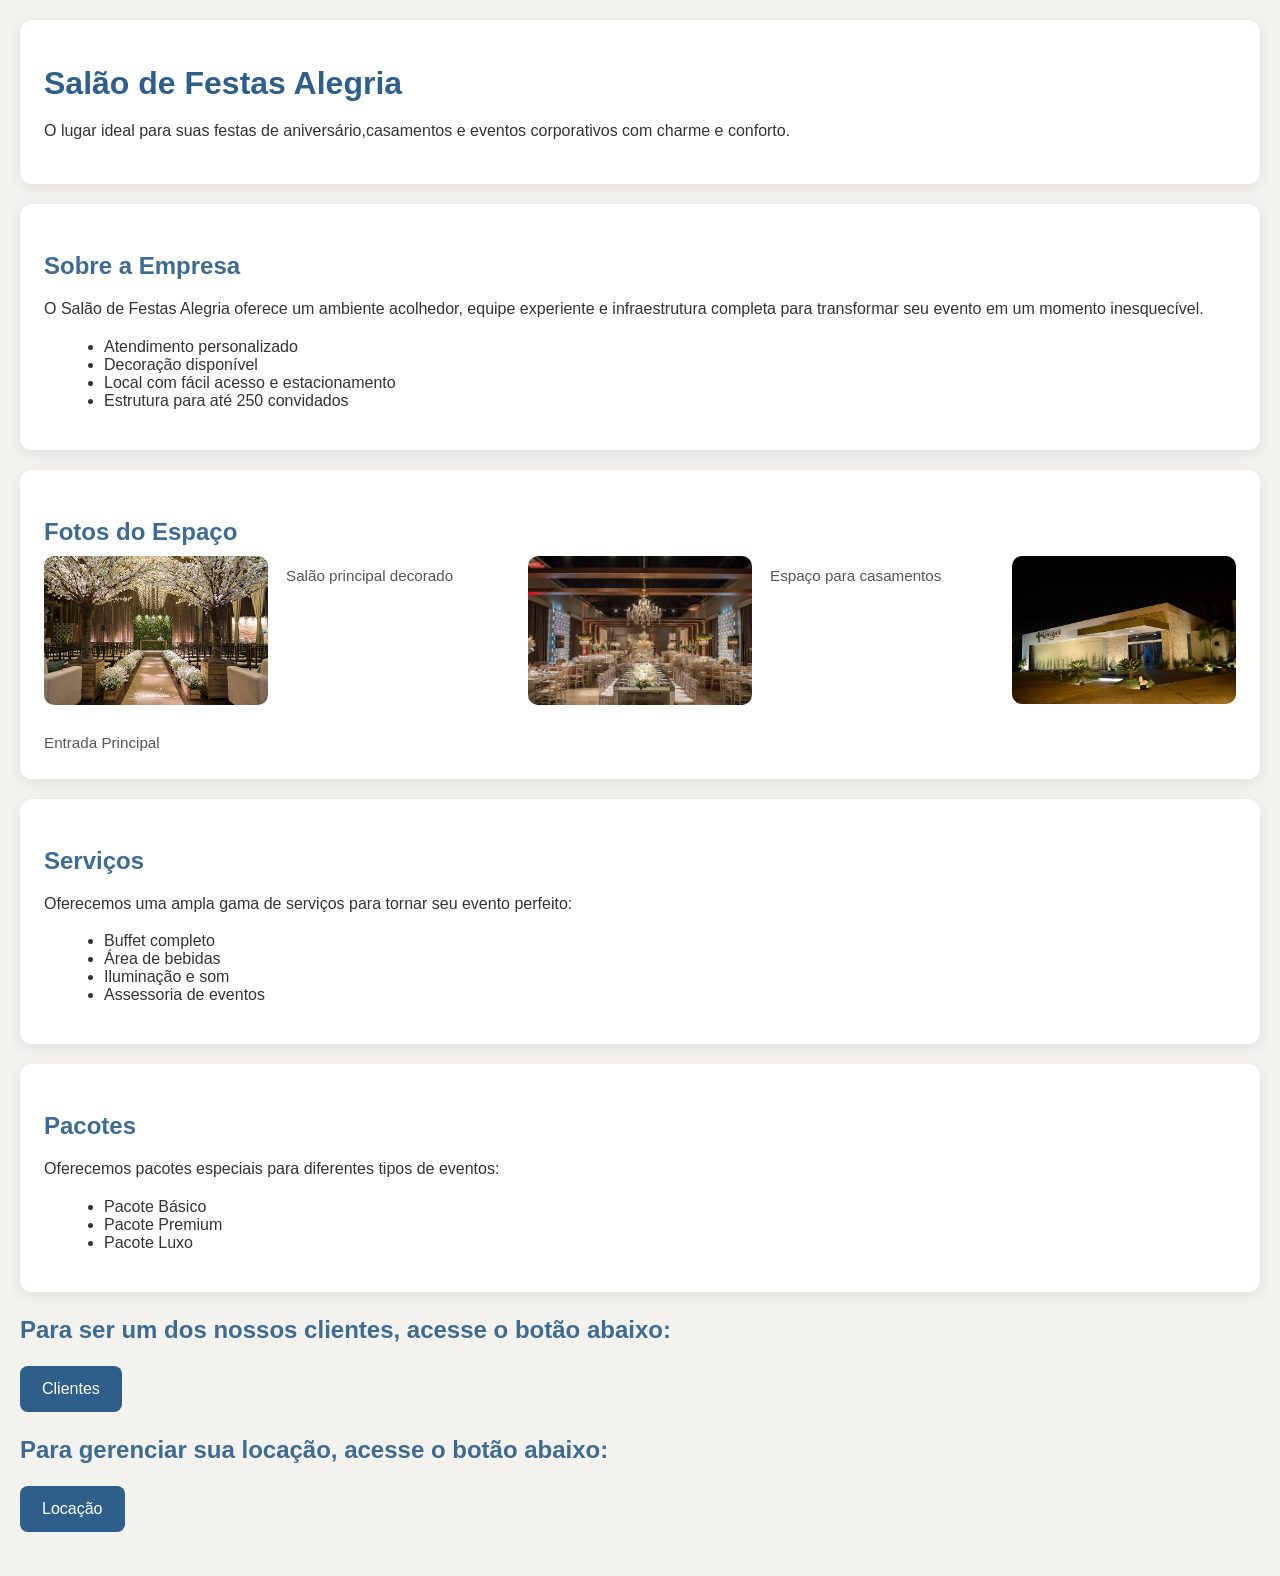
<file: index.html>
<!DOCTYPE html>
<html lang="pt-br">
<head>
    <meta charset="UTF-8">
    <meta name="viewport" content="width=device-width, initial-scale=1.0">
    <title>Salão de Festas Alegria</title>
    <link rel="stylesheet" href="style.css">
</head>
<body>
 <header>
    <h1>Salão de Festas Alegria</h1>
    <p>O lugar ideal para suas festas de aniversário,casamentos e eventos corporativos com charme e conforto.</p>
 </header>  

 <section id="sobre">
    <h2>Sobre a Empresa</h2>
    <p>O Salão de Festas Alegria oferece um ambiente acolhedor, equipe experiente e infraestrutura completa para transformar seu evento em um momento inesquecível.</p>
    <ul>
      <li>Atendimento personalizado</li>
      <li>Decoração disponível</li>
      <li>Local com fácil acesso e estacionamento</li>
      <li>Estrutura para até 250 convidados</li>
    </ul>
  </section>

  <section id="fotos">
    <h2>Fotos do Espaço</h2>
    <div class="galeria">
 <img src="salao-de-festa-em-sao-paulo.jpg"> <p>Salão principal decorado</p>
 <img src="espaco-casamento-luxo1.jpg"> <p>Espaço para casamentos</p>
 <img src="salao.jpg"> <p>Entrada Principal</p>
  </div>
  </section>

  <section id="servicos">
    <h2>Serviços</h2>
    <p>Oferecemos uma ampla gama de serviços para tornar seu evento perfeito:<p>
    <ul>
      <li>Buffet completo</li>
      <li>Área de bebidas</li>
      <li>Iluminação e som</li>
      <li>Assessoria de eventos</li>
    </ul>
  </section>

  <section id="pacotes">
    <h2>Pacotes</h2>
    <p>Oferecemos pacotes especiais para diferentes tipos de eventos:</p>
    <ul>
      <li>Pacote Básico</li>
      <li>Pacote Premium</li>
      <li>Pacote Luxo</li>
    </ul>
  </section>

  <h2>Para ser um dos nossos clientes, acesse o botão abaixo:</h2>
  <div class="links-botoes">
    <a class="button-link" href="clientes.html">Clientes</a>
  </div>

  <h2>Para gerenciar sua locação, acesse o botão abaixo:</h2>
  <div class="links-botoes">
    <a class="button-link" href="locacao.html">Locação</a>
  </div>

</body>
</html>
</file>
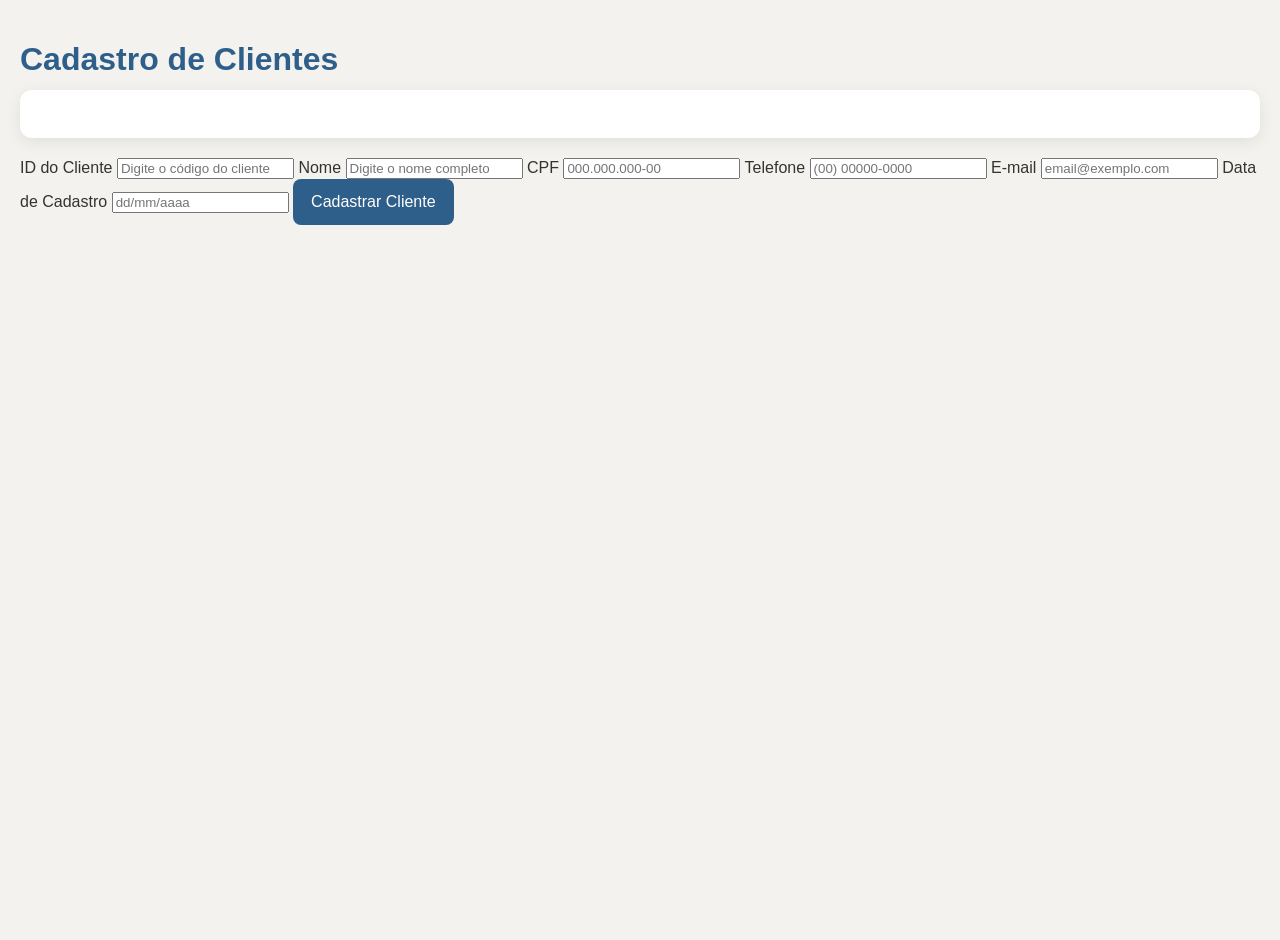
<file: clientes.html>
<!DOCTYPE html>
<html lang="pt-br">
<head>
    <meta charset="UTF-8">
    <meta name="viewport" content="width=device-width, initial-scale=1.0">
    <title>Cadastro de Clientes</title>
    <link rel="stylesheet" href="style.css">
</head>
<body>
    <h1>Cadastro de Clientes</h1>
    <form action="salvarcliente.php" method="post" onsubmit="return validar()"></form>
    
        <label for="id_cliente">ID do Cliente</label>
        <input type="text" id="id_cliente" name="id_cliente" placeholder="Digite o código do cliente" required>

        <label for="nome">Nome</label>
        <input type="text" id="nome" name="nome" placeholder="Digite o nome completo" required>

        <label for="cpf">CPF</label>
        <input type="text" id="cpf" name="cpf" placeholder="000.000.000-00" required>

        <label for="telefone">Telefone</label>
        <input type="text" id="telefone" name="telefone" placeholder="(00) 00000-0000" required>

        <label for="email">E-mail</label>
        <input type="text" id="email" name="email" placeholder="email@exemplo.com" required>

        <label for="data_cadastro">Data de Cadastro</label>
        <input type="text" id="data_cadastro" name="data_cadastro" placeholder="dd/mm/aaaa" required>
            
        <button type="submit">Cadastrar Cliente</button>
    </form>
    <script src="script.js"></script>
</body>
</html>
</file>
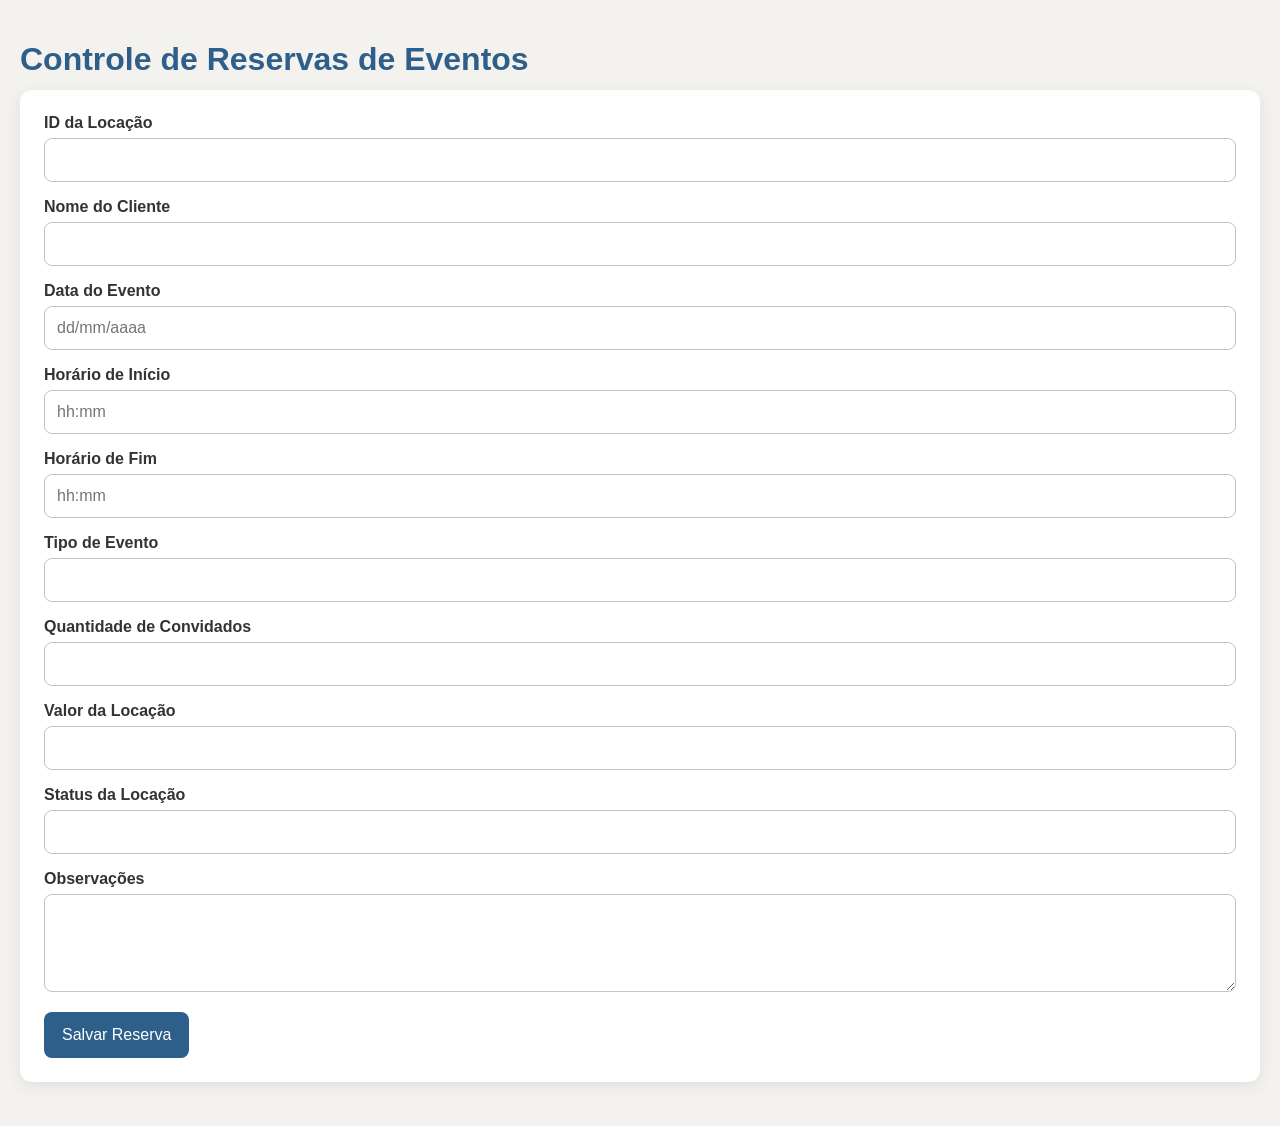
<file: locacao.html>
<!DOCTYPE html>
<html lang="pt-br">
<head>
    <meta charset="UTF-8">
    <meta name="viewport" content="width=device-width, initial-scale=1.0">
    <title>Locação</title>
    <link rel="stylesheet" href="style.css">
</head>
<body>
    <h1>Controle de Reservas de Eventos</h1>

    <form action="salvarlocacao.php" method="post" onsubmit="return validar()">
        <label for="id_locacao">ID da Locação</label>
        <input type="text" id="id_locacao" name="id_locacao" required>

        <label for="nome_cliente">Nome do Cliente</label>
        <input type="text" id="nome_cliente" name="nome_cliente" required>

        <label for="data_evento">Data do Evento</label>
        <input type="text" id="data_evento" name="data_evento" placeholder="dd/mm/aaaa" required>

        <label for="horario_inicio">Horário de Início</label>
        <input type="text" id="horario_inicio" name="horario_inicio" placeholder="hh:mm" required>

        <label for="horario_fim">Horário de Fim</label>
        <input type="text" id="horario_fim" name="horario_fim" placeholder="hh:mm" required>

        <label for="tipo_evento">Tipo de Evento</label>
        <input type="text" id="tipo_evento" name="tipo_evento" required>

        <label for="quantidade_convidados">Quantidade de Convidados</label>
        <input type="text" id="quantidade_convidados" name="quantidade_convidados" required>

        <label for="valor_locacao">Valor da Locação</label>
        <input type="text" id="valor_locacao" name="valor_locacao" required>

        <label for="status_locacao">Status da Locação</label>
        <input type="text" id="status_locacao" name="status_locacao" required>

        <label for="observacoes">Observações</label>
        <textarea id="observacoes" name="observacoes" rows="4"></textarea>

        <button type="submit">Salvar Reserva</button>
    </form>
    <script src="script.js"></script>
</body>
</html>
</file>
<file: style.css>
/* Estilos compartilhados para todas as páginas */
body {
    font-family: Arial, sans-serif;
    background: #f4f2ee;
    color: #333;
    margin: 0;
    padding: 0;
}

main, body {
    min-height: 100vh;
}

body {
    padding: 20px;
}

h1 {
    color: #2e5f8a;
    margin-bottom: 12px;
}

h2 {
    color: #3d6b92;
    margin-top: 24px;
    margin-bottom: 10px;
}

p {
    line-height: 1.6;
    margin-bottom: 16px;
}

ul {
    margin-left: 20px;
    margin-bottom: 16px;
}

a {
    color: #2e5f8a;
    text-decoration: none;
}

a:hover {
    text-decoration: underline;
}

header, section, form {
    background: #ffffff;
    border-radius: 12px;
    box-shadow: 0 4px 16px rgba(0, 0, 0, 0.08);
    padding: 24px;
    margin-bottom: 20px;
}

.galeria {
    display: grid;
    grid-template-columns: repeat(auto-fit, minmax(220px, 1fr));
    gap: 18px;
}

.galeria img {
    width: 100%;
    border-radius: 10px;
    display: block;
}

.galeria p {
    margin: 8px 0 0;
    font-size: 0.95rem;
    color: #555;
}

form label {
    display: block;
    margin-bottom: 6px;
    font-weight: 600;
}

form input,
form textarea,
form select {
    width: 100%;
    padding: 12px;
    margin-bottom: 16px;
    border: 1px solid #c5c3be;
    border-radius: 8px;
    font-size: 1rem;
    box-sizing: border-box;
}

form input:focus,
form textarea:focus,
form select:focus {
    outline: none;
    border-color: #7aa1c4;
    box-shadow: 0 0 0 3px rgba(122, 161, 196, 0.16);
}

button {
    background: #2e5f8a;
    color: #fff;
    padding: 14px 18px;
    border: none;
    border-radius: 8px;
    cursor: pointer;
    font-size: 1rem;
}

button:hover {
    background: #264f72;
}

.button-link {
    display: inline-block;
    background: #2e5f8a;
    color: #fff;
    text-decoration: none;
    padding: 14px 22px;
    border-radius: 8px;
    font-size: 1rem;
    transition: background 0.2s ease;
    margin-top: 12px;
}

.button-link:hover {
    background: #264f72;
}

.links-botoes {
    margin-bottom: 24px;
}

@media (max-width: 640px) {
    body {
        padding: 16px;
    }

    header, section, form {
        padding: 20px;
    }
}
</file>
